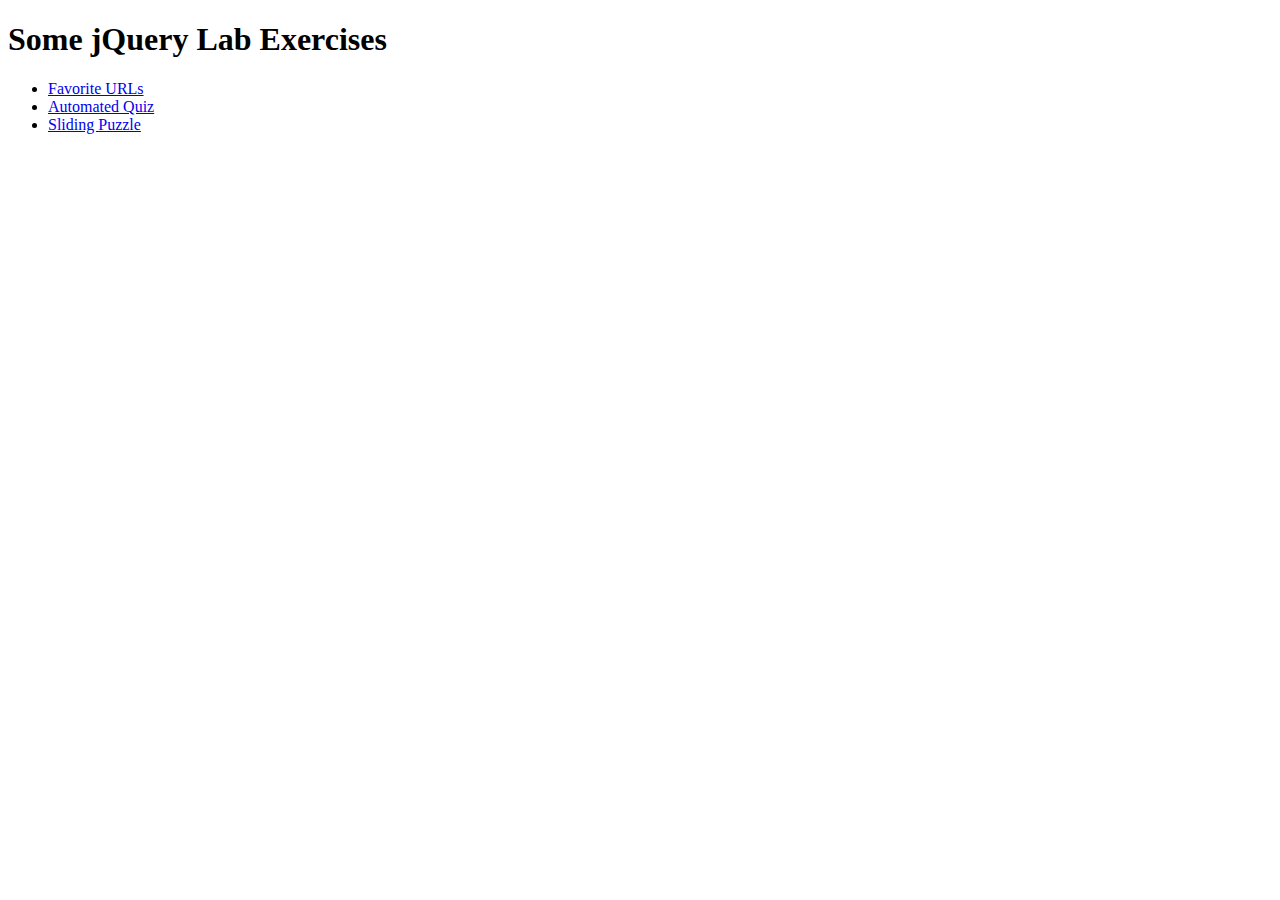
<file: index.html>
<!DOCTYPE html>
<html lang="en">
<head>
    <meta charset="utf-8" />
    <meta name="author" content="Robert C. Duvall" />
    <title>jQuery Lab</title>
</head>

<body>
<h1>Some jQuery Lab Exercises</h1>

<ul>
    <li><a href="list_urls.html">Favorite URLs</a></li>
    <li><a href="quiz.html">Automated Quiz</a></li>
    <li><a href="sliding_puzzle.html">Sliding Puzzle</a></li>
</ul>

</body>
</html>
</file>
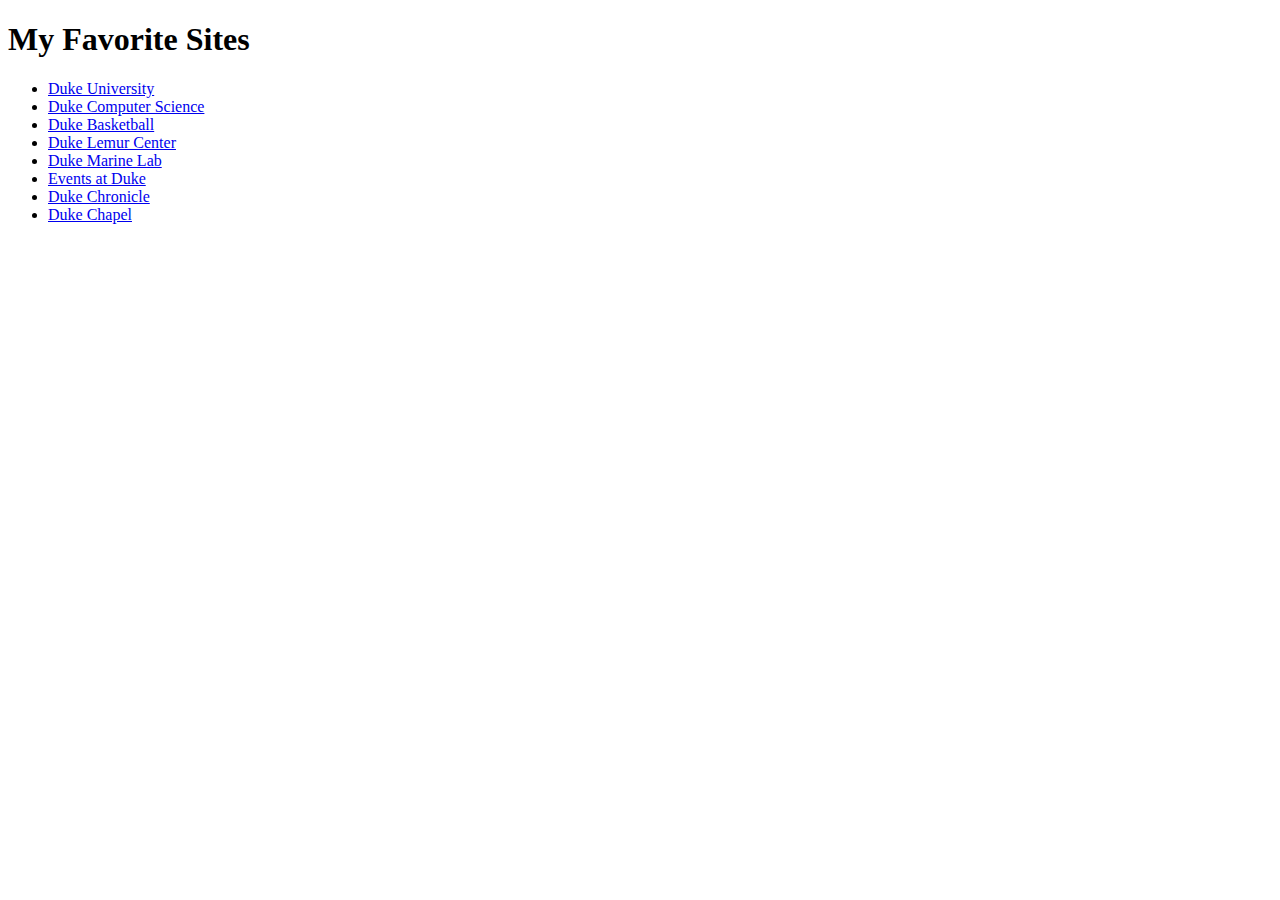
<file: list_urls.html>
<!DOCTYPE html>
<html lang="en">
<head>
    <meta charset="utf-8" />
    <!-- always put your name in your work -->
    <meta name="author" content="Robert C. Duvall" />
    <!-- stop the web browser from ever caching this page or its images -->
    <meta http-equiv="Cache-Control" content="no-cache" />
    <meta http-equiv="Pragma" content="no-cache" />
    <meta http-equiv="Expires" content="0" />
    <!-- support for this page -->
    <script src="js/list_urls.js" async></script>
    <title>List URLs</title>
</head>

<body>
    <h1>My Favorite Sites</h1>
    <ul id="js-linklist">
        <!-- add links here -->
    </ul>
</body>
</html>
</file>
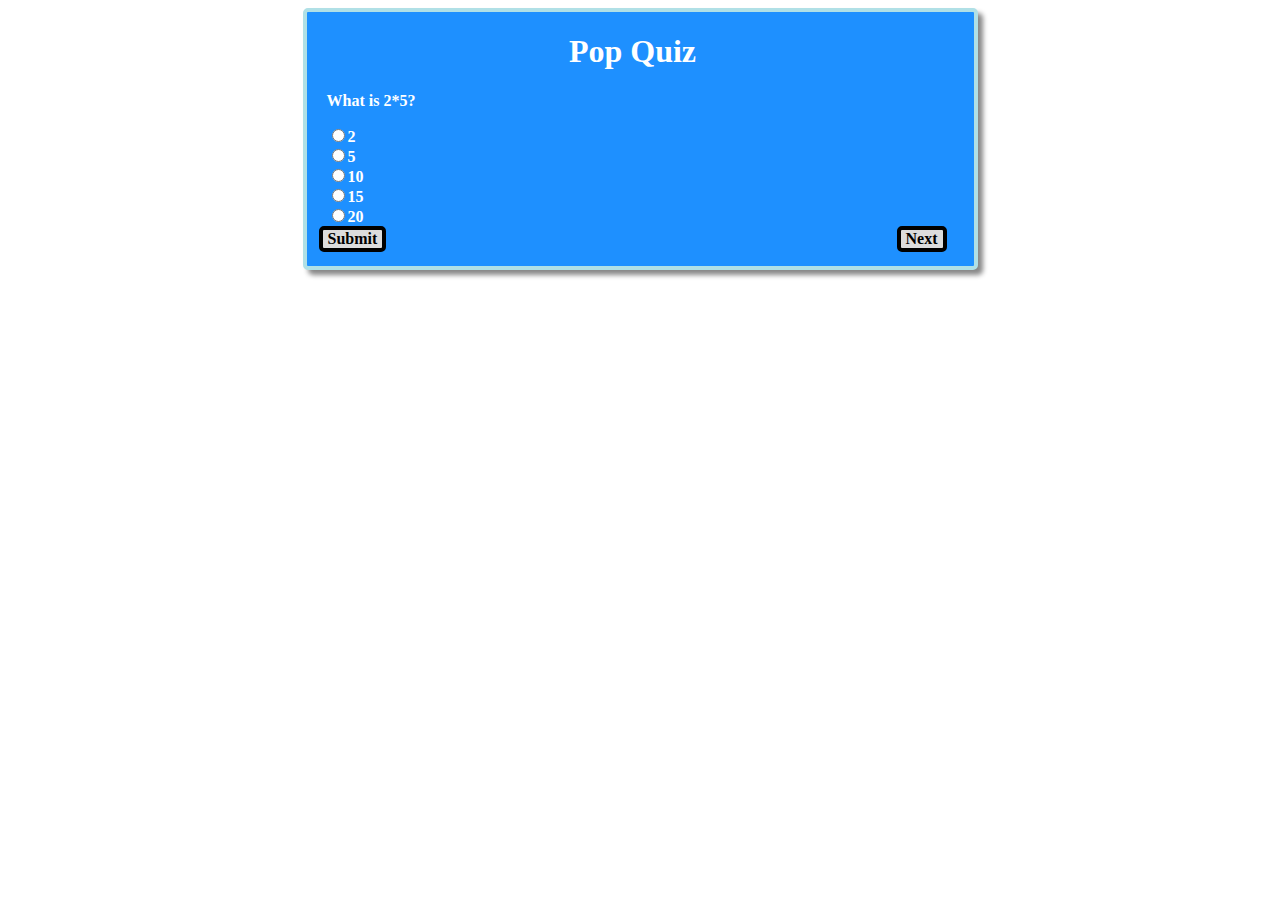
<file: quiz.html>
<!DOCTYPE html>
<html lang="en">
<head>
    <meta charset="utf-8" />
    <!-- always put your name in your work -->
    <meta name="author" content="Gary Carino, Robert C. Duvall" />
    <!-- stop the web browser from ever caching this page or its images -->
    <meta http-equiv="Cache-Control" content="no-cache" />
    <meta http-equiv="Pragma" content="no-cache" />
    <meta http-equiv="Expires" content="0" />
    <!-- support for this page -->
    <link rel="stylesheet" type='text/css' href="css/quiz.css">
    <script src="https://code.jquery.com/jquery-3.1.1.slim.min.js"></script>
    <script src="js/quiz.js" async></script>
    <title>Dynamic JS Quiz</title>
</head>

<body>
    <div id='container'>
        <div id='title'>
            <h1>Pop Quiz</h1>
        </div>
        <div id='quiz'>
            <!-- add dynamic content here -->
        </div>
        <div class='button' id='submit'><a href='#'>Submit</a></div>
        <div class='button' id='next'><a href='#'>Next</a></div>
    </div>
</body>
</html>
</file>
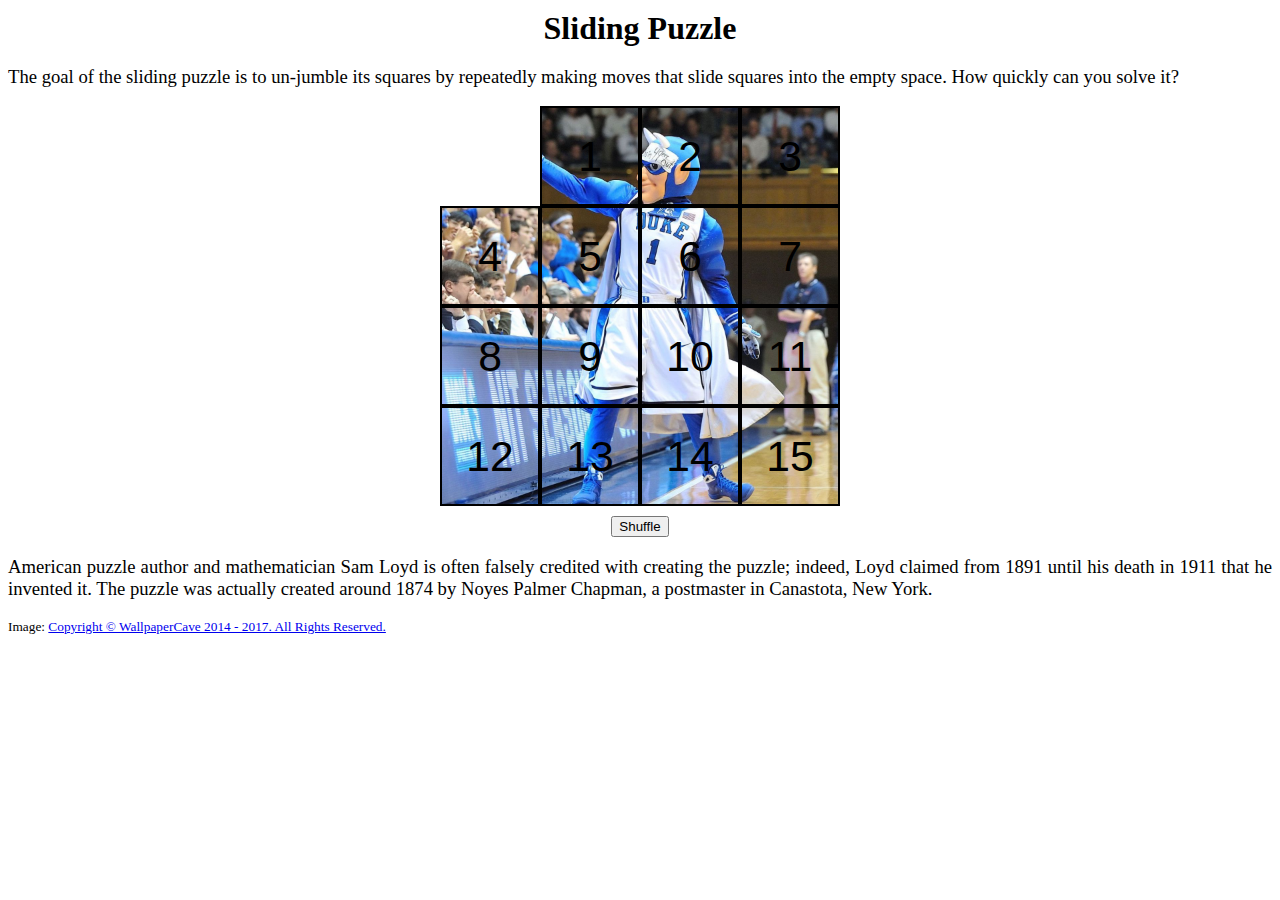
<file: sliding_puzzle.html>
<!DOCTYPE html>
<html lang="en">
<head>
    <meta charset="utf-8" />
    <!-- always put your name in your work -->
    <meta name="author" content="Marty Stepp, Robert C. Duvall" />
    <!-- stop the web browser from ever caching this page or its images -->
    <meta http-equiv="Cache-Control" content="no-cache" />
    <meta http-equiv="Pragma" content="no-cache" />
    <meta http-equiv="Expires" content="0" />
    <!-- support for this page -->
    <link type="text/css" rel="stylesheet" href="css/sliding_puzzle.css" />
    <script src="https://code.jquery.com/jquery-3.1.1.slim.min.js"></script>
    <script src="js/sliding_puzzle.js" async></script>
    <title>Sliding Puzzle</title>
</head>
<body>
    <h1>Sliding Puzzle</h1>

    <p class="explanation">
        The goal of the sliding puzzle is to un-jumble its squares by repeatedly making moves that slide squares into the empty space.  How quickly can you solve it?
    </p>

    <div id="overall">
        <div id="puzzlearea">
            <!-- add puzzle pieces here -->
        </div>
        <div id="controls">
            <button id="shufflebutton">Shuffle</button>
        </div>
    </div>

    <p class="explanation">
        American puzzle author and mathematician Sam Loyd is often falsely credited with creating the puzzle; indeed, Loyd claimed from 1891 until his death in 1911 that he invented it.  The puzzle was actually created around 1874 by Noyes Palmer Chapman, a postmaster in Canastota, New York.
    </p>
    <p>
        Image: <a href="http://wallpapercave.com/w/qWSTnAh">Copyright © WallpaperCave 2014 - 2017. All Rights Reserved.</a>
    </p>
</body>
</html>
</file>
<file: css/quiz.css>
/*
 * @author Gary Carino
 */
body {
    font-family: Open Sans;
}

h1 {
    text-align: center;
}

ul {
    list-style-type: none;
    padding: 0;
    margin: 0;
}

#quiz {
    text-indent: 10px;
}

.button {
    background-color: #DCDCDC;
    color: black;
    margin: 0 2px 0 2px;
    border: 4px solid;
    border-radius: 5px;
    padding-left: 5px;
    padding-right: 5px;
    position: relative;
    float: right;
}

.button:hover {
    background-color: #F8F8FF;
    color: #525252;
}

.button a {
    text-decoration: none;
    color: black;
}

#container {
    width: 50%;
    margin: auto;
    padding: 0 25px 40px 10px;
    background-color: #1E90FF;
    border: 4px solid #B0E0E6;
    border-radius: 5px;
    color: #FFFFFF;
    font-weight: bold;
    box-shadow: 5px 5px 5px #888;
}

#submit {
    float: left;
}
</file>
<file: css/sliding_puzzle.css>
/*
 * Styling for puzzle pieces, you do not need to modify this file.
 *
 * @author Marty Stepp
 */

h1 {
    margin: 10px 0px;
    text-align: center;
}

p {
    font-size: 10pt;
}

.explanation {
    font-size: 14pt;
    text-align: justify;
}

#controls, #overall, #puzzlearea {
    width: 400px;
}

#controls {
    padding-top: 10px;
    text-align: center;
}

/* Used to center the puzzle. */
#overall {
    margin-left: auto;
    margin-right: auto;
}

/* The area that holds the puzzle pieces. */
#puzzlearea {
    font-family: sans-serif;
    height: 400px;
    padding: 0px;
}

/* This class should be applied to each puzzle piece. */
.puzzle-piece {
    background-image: url(../images/background.jpg);
    background-repeat: no-repeat;
    background-size: 400px 400px;
    border: 2px solid black;
    cursor: default;
    float: left;
    text-align: center;
    vertical-align: middle;
}

/* This class should be applied to a puzzle piece that can be moved. */
.movable-piece:hover {
    border: 2px solid red;
    color: #006600;
    text-decoration: underline;
}

/* This class should be applied to the one blank puzzle piece. */
.blank-piece {
    border: 2px solid white;
    background-image: none;
}
</file>
